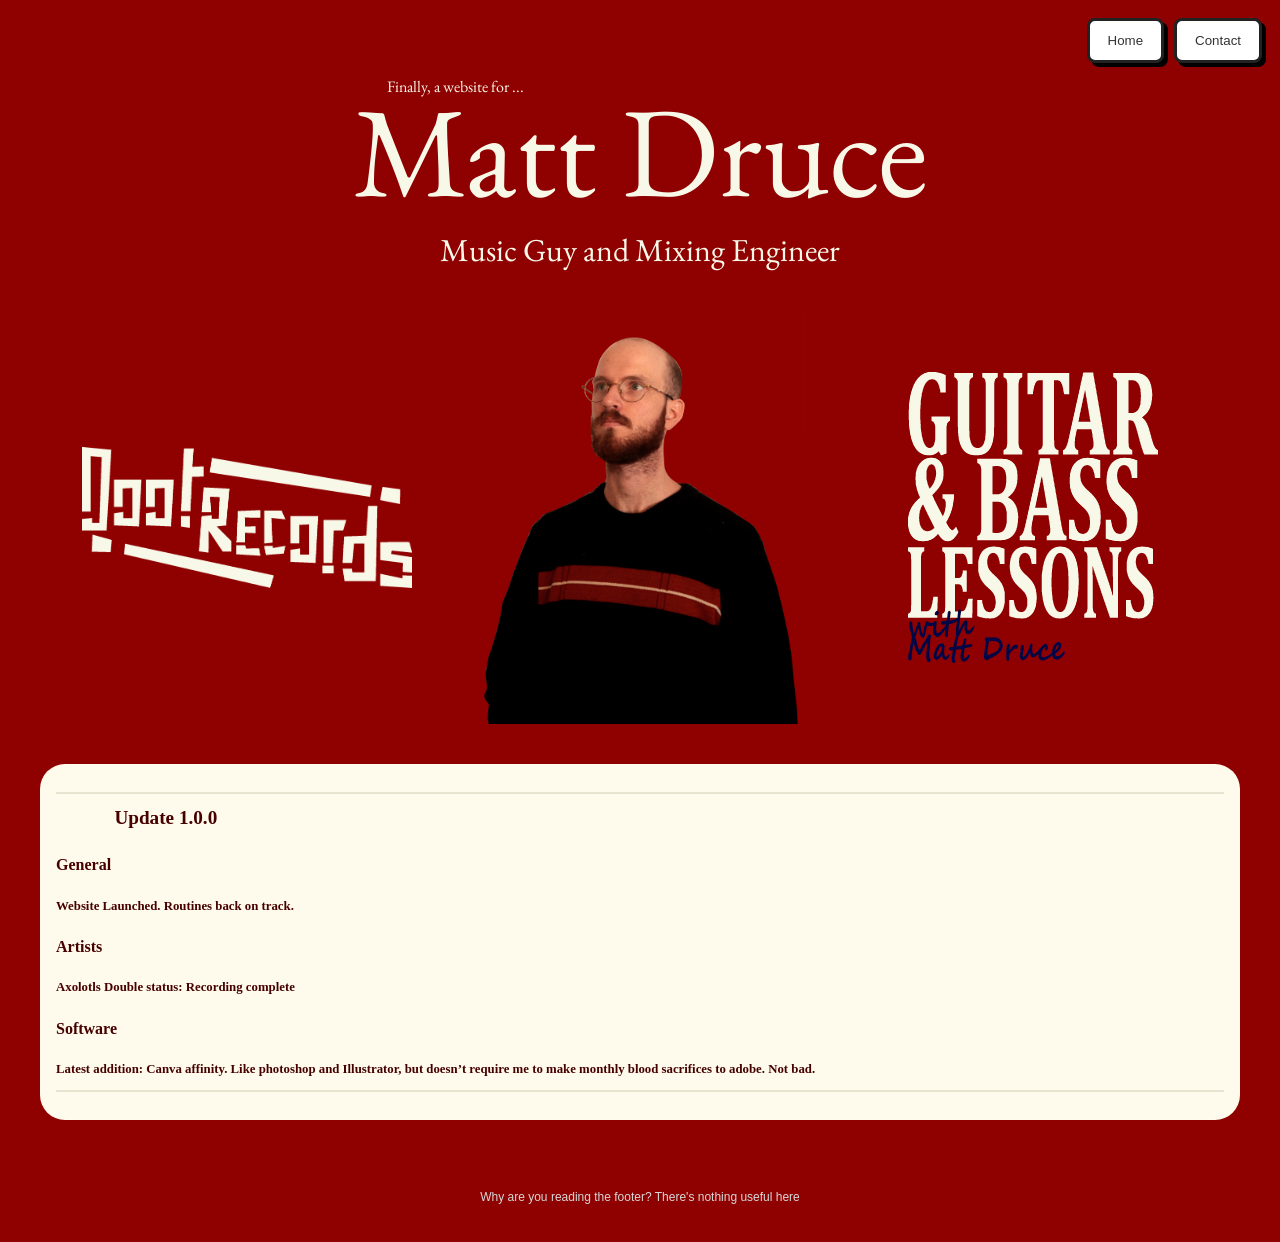
<file: index.html>
<!DOCTYPE html>
<html lang="en">
<head>
    <meta charset="UTF-8">
    <meta name="viewport" content="width=device-width, initial-scale=1.0">
    <title>Matt Druce</title>

    <link rel="preconnect" href="https://fonts.googleapis.com">
    <link rel="preconnect" href="https://fonts.gstatic.com" crossorigin>
    <link href="https://fonts.googleapis.com/css2?family=EB+Garamond:ital,wght@0,400..800;1,400..800&display=swap" rel="stylesheet">
    <link rel="icon" type="image/png" href="images\icon.png">


    <link href="css\main.css" rel="stylesheet">
</head>
<body>

<nav>
    <a href=index.html>
        <button>Home</button>
    </a>
    <a href=contact.html><button>Contact</button></a>

</nav>

<main>
<div id="title">
    <p style="font-family: 'EB Garamond', serif; text-align: left; padding-left: 30%">Finally, a website for ...</p>

    <h1 style="font-family: 'EB Garamond', serif;">Matt Druce</h1>

    <h2  style="font-family: 'EB Garamond', serif;">Music Guy and Mixing Engineer</h2>

</div>

<!-- main container, width = 70% of page, centered -->
<div id="contentBox">

    <div class="column">
        <a href="https://dootrecords.github.io/dootrecords/">
            <img src="images/DR_dan_logo.png" alt="Doot Records">
        </a>
    </div>

    <div class="column">
        <img src="images/matt.png" alt="Matt">
    </div>

    <div class="column">
        <a href="GandB.html">
            <img class="lessons-logo" src="images/GandB.png" alt="Guitar and Bass Lessons with Matt Druce">
        </a>
    </div>

</div>

<div class="roundedbox">
    <br>
    <hr>
    <p class="update">
        Update 1.0.0
    </p>
    <br>
    <p class="update-heading">
        General
    </p>
    <br>
    <p class="update-info">
        Website Launched. Routines back on track.
    </p>
    <br>
    <p class="update-heading">
        Artists
    </p>
    <br>
    <p class="update-info">
        Axolotls Double status: Recording complete
    </p>
    <br>
    <p class="update-heading">
        Software
    </p>
    <br>
    <p class="update-info">
        Latest addition: Canva affinity. Like photoshop and Illustrator, but doesn’t require me to make monthly blood sacrifices to adobe. Not bad.
    </p>
    <hr>
    <br>
</div>


</main>

<footer>
    Why are you reading the footer? There's nothing useful here
</footer>

</body>
</html>
</file>
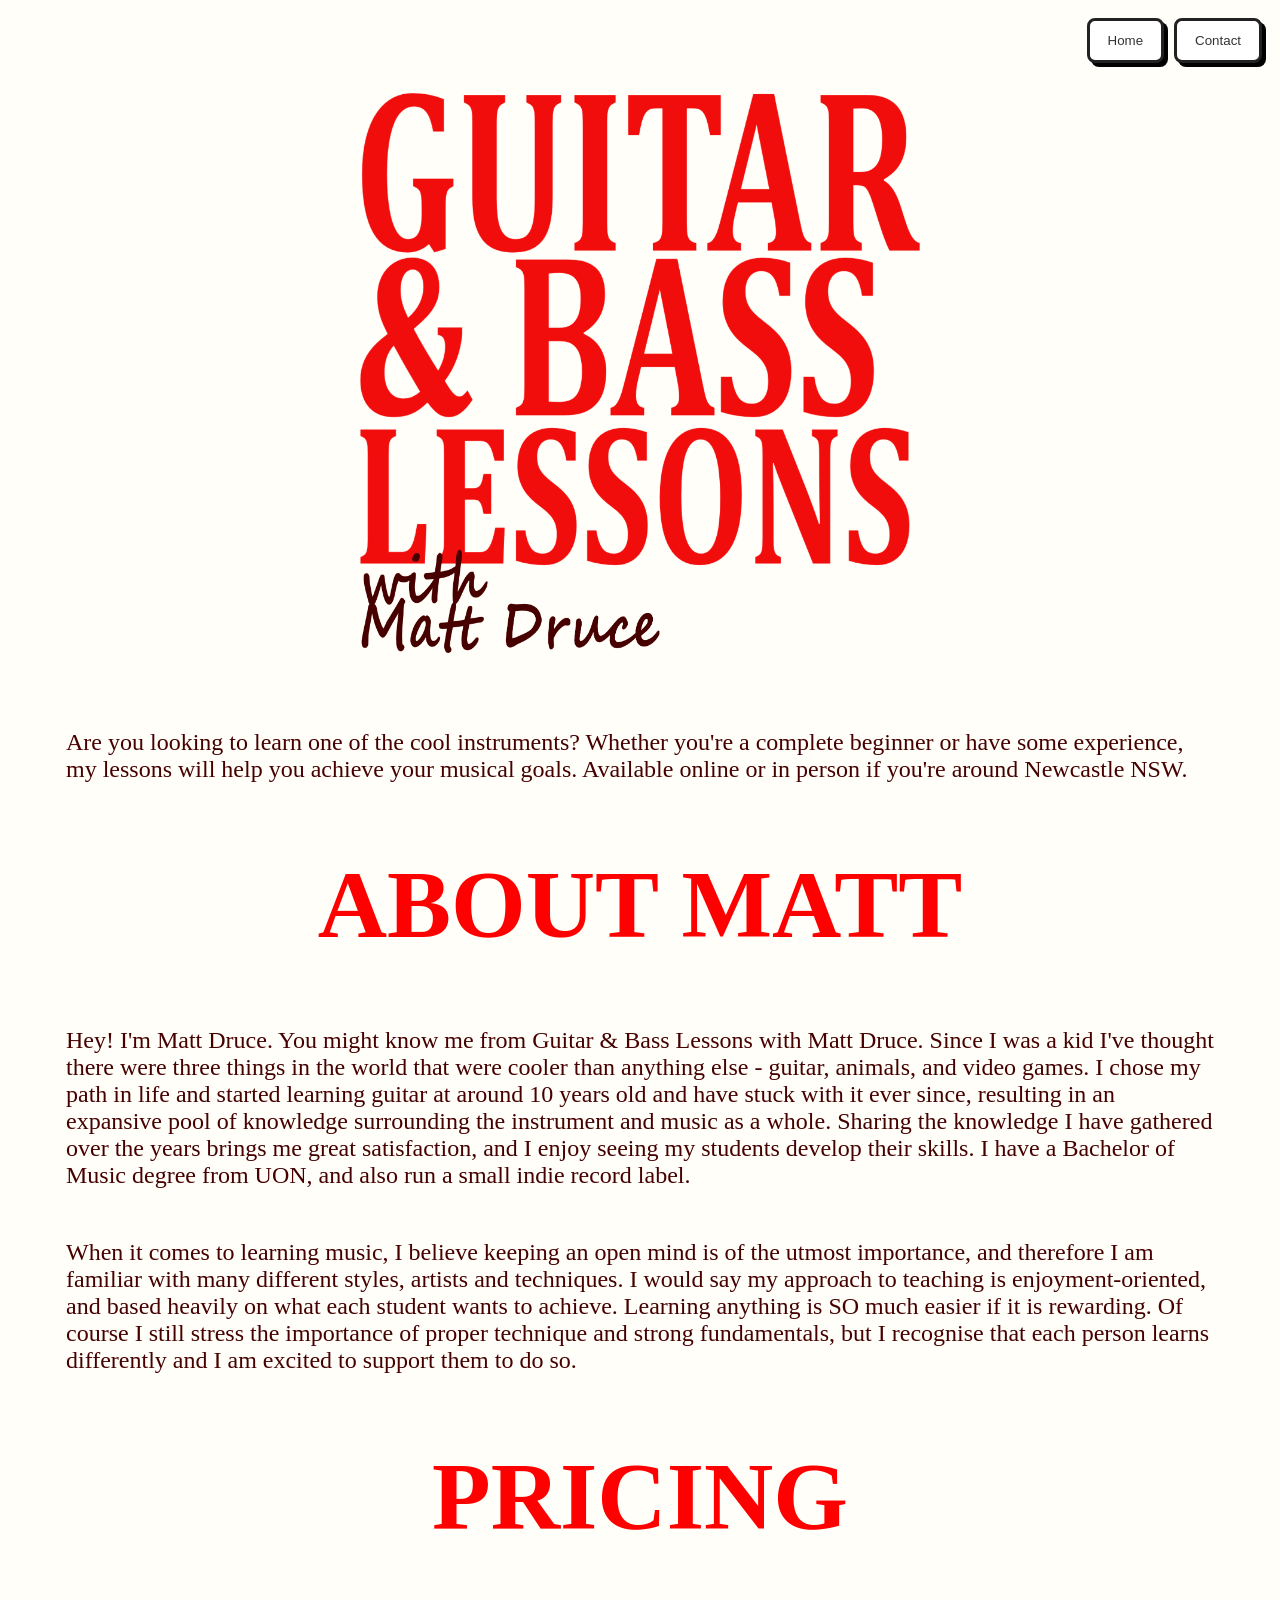
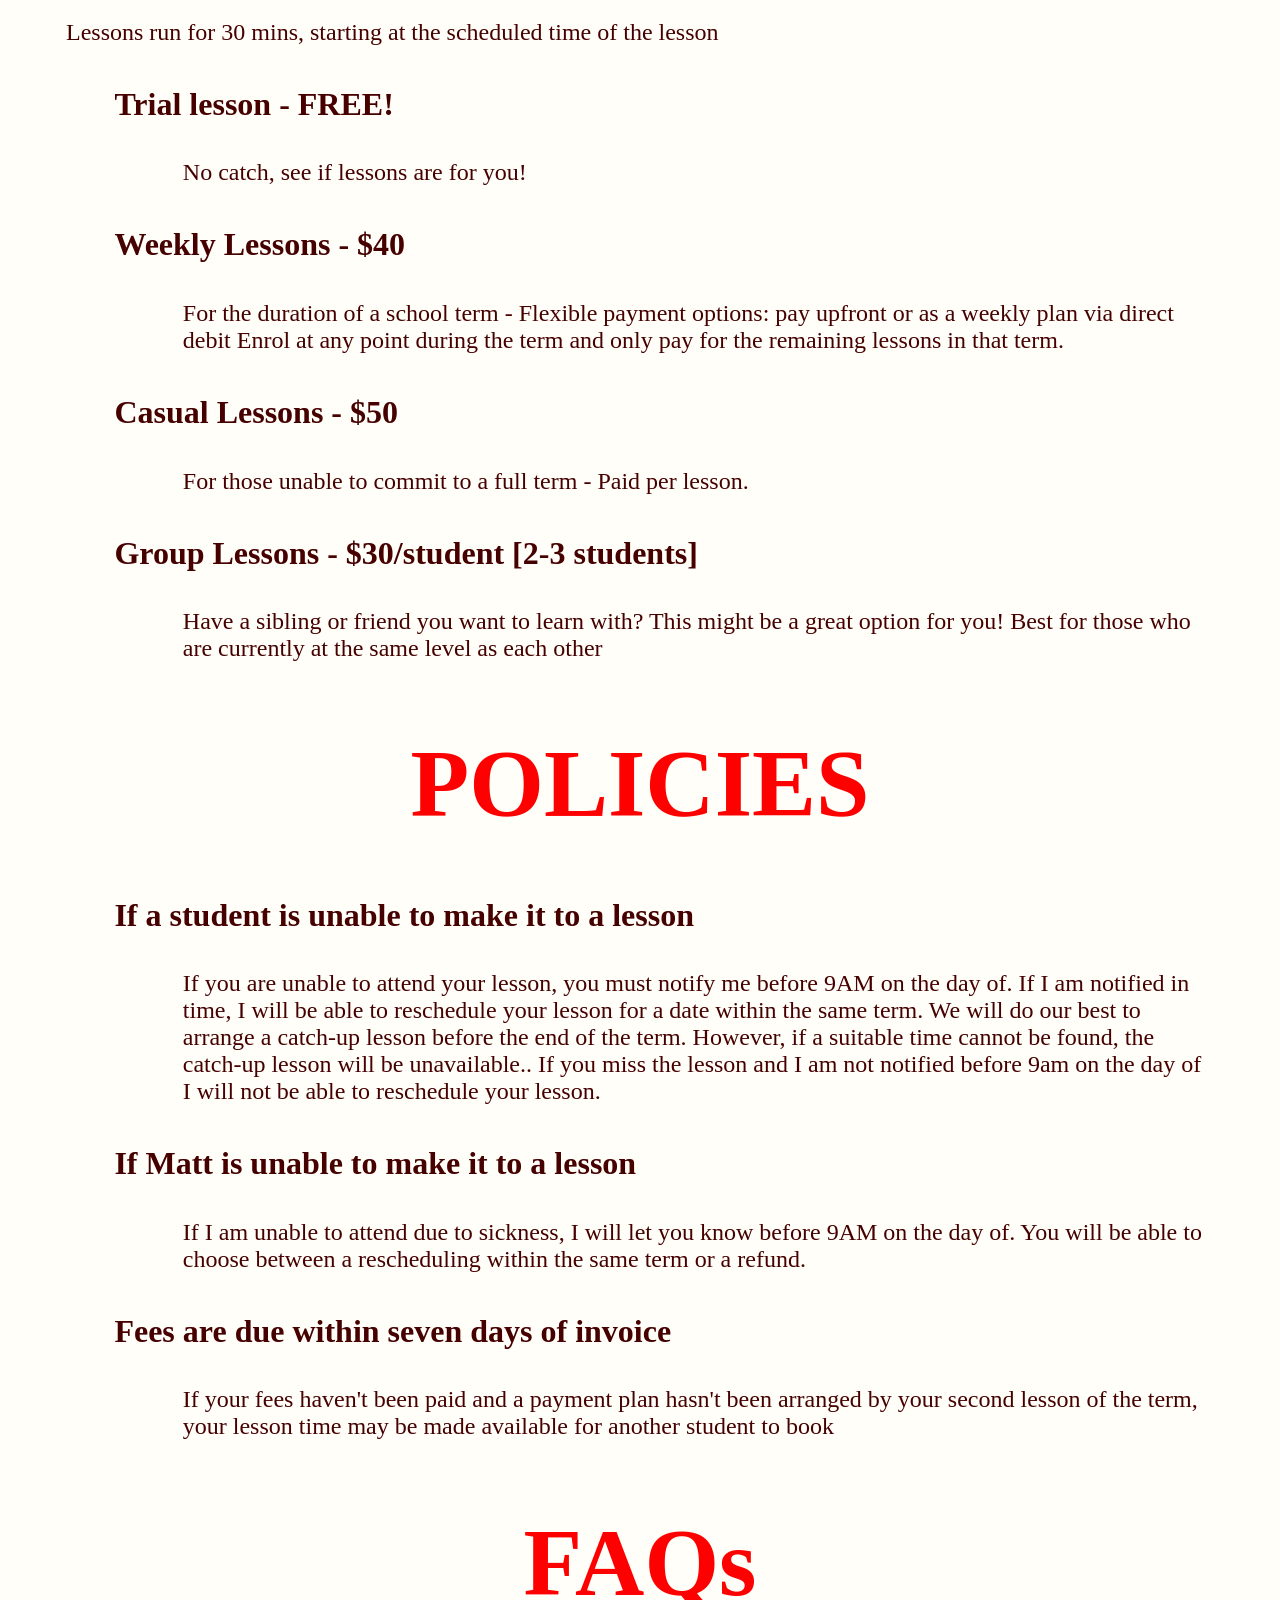
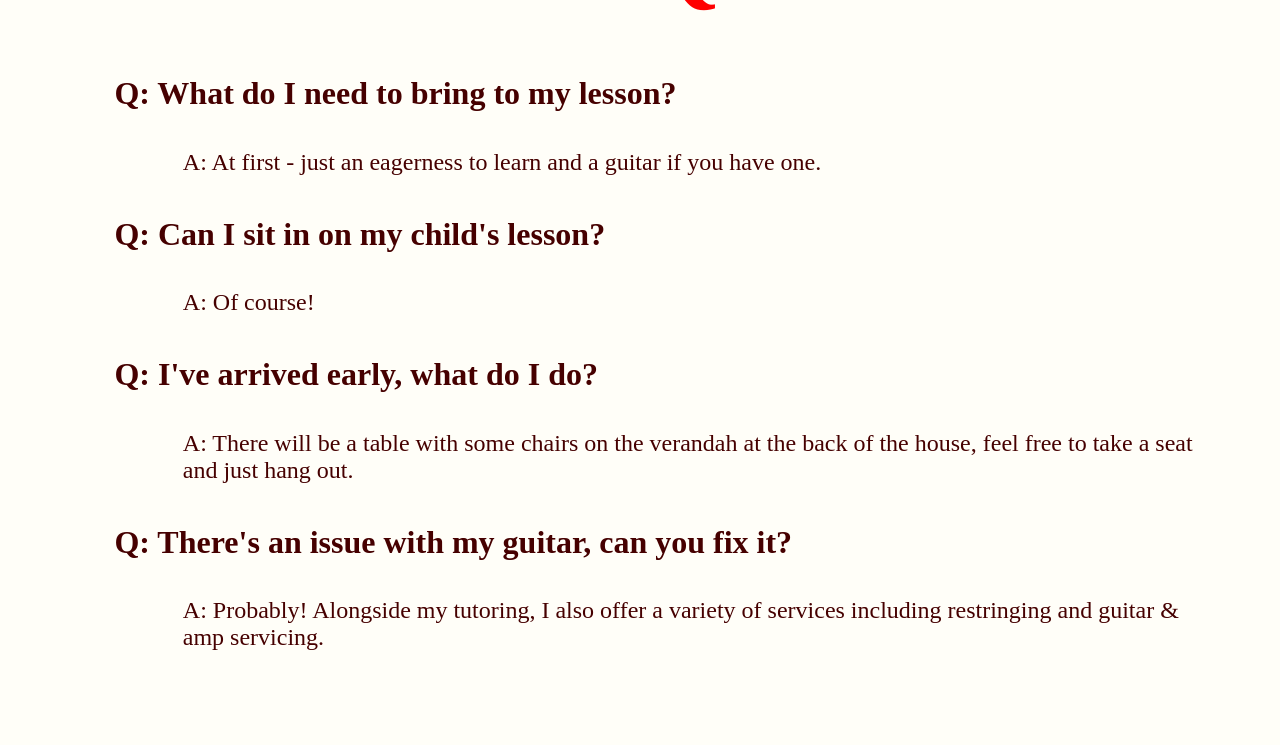
<file: GandB.html>
<!DOCTYPE html>
<html lang="en">
<head>
    <meta charset="UTF-8">
    <meta name="viewport" content="width=device-width, initial-scale=1.0">
    <title>Guitar and Bass Lessons with Matthew Druce</title>

    <link rel="preconnect" href="https://fonts.googleapis.com">
    <link rel="preconnect" href="https://fonts.gstatic.com" crossorigin>
    <link rel="icon" type="image/png" href="images\icon.png">

    <link href="css\GandB.css" rel="stylesheet">
</head>
<body>

<nav>
    <a href=index.html>
        <button>Home</button>
    </a>
    <a href=contact.html><button>Contact</button></a>

</nav>

<main>
<div class="parent">
    <img src="images\GandBreg.png" style="width: clamp(24rem, 64vw, 35rem);">
    
    <div class="container">
        <p class="one" style="padding-top: 2rem;">Are you looking to learn one of the cool instruments? Whether you're a 
complete beginner or have some experience, my lessons will help you achieve your musical goals. Available online or in person if you're around Newcastle NSW.</p>
    </div>

    <h1>ABOUT MATT</h1>
    
    <div class="container">
        <p class="one">Hey! I'm Matt Druce. You might know me from Guitar & Bass Lessons with 
Matt Druce. Since I was a kid I've thought there were three things in the 
world that were cooler than anything else - guitar, animals, and video 
games. I chose my path in life and started learning guitar at around 10 years 
old and have stuck with it ever since, resulting in an expansive pool of
knowledge surrounding the instrument and music as a whole. Sharing the 
knowledge I have gathered over the years brings me great satisfaction, and 
I enjoy seeing my students develop their skills. I have a Bachelor of Music 
degree from UON, and also run a small indie record label.</p>
        <p class="one">When it comes to learning music, I believe keeping an open mind is of the 
utmost importance, and therefore I am familiar with many different 
styles, artists and techniques.  I would say my approach to teaching is 
enjoyment-oriented, and based heavily on what each student wants to achieve. 
Learning anything is SO much easier if it is rewarding. Of course I still 
stress the importance of proper technique and strong fundamentals, but I 
recognise that each person learns differently and I am excited to support them
to do so.</p>
    </div>



    <h1>PRICING</h1>

    <div class="container">
        <p class="one">Lessons run for 30 mins, starting at the scheduled time of the lesson </p>
        
        <h2>Trial lesson - FREE!</h2>
            <p class="one" style="margin-left: 10%;">No catch, see if lessons are for you!</p>
        
        <h2>Weekly Lessons - $40</h2>
            <p class="one" style="margin-left: 10%;">For the duration of a school term - Flexible payment options:
pay upfront or as a weekly plan via direct debit 
Enrol at any point during the term and only pay for the remaining 
lessons in that term. </p>

        <h2>Casual Lessons - $50</h2>
            <p class="one" style="margin-left: 10%;">For those unable to commit to a full term - Paid per lesson. </p>
    
        <h2>Group Lessons - $30/student [2-3 students]</h2>
            <p class="one" style="margin-left: 10%;">Have a sibling or friend you want to learn with? 
This might be a great option for you! Best for those who are currently 
at the same level as each other</p>
    
    </div>

    <h1>POLICIES</h1>

    <div class="container">

        <h2>If a student is unable to make it to a lesson</h2>
            <p class="one" style="margin-left: 10%;">If you are unable to attend your lesson, you must notify me before 9AM 
on the day of. If I am notified in time, I will be able to reschedule your 
lesson for a date within the same term. We will do our best to arrange a 
catch-up lesson before the end of the term. However, if a suitable time 
cannot be found, the catch-up lesson will be unavailable.. If you miss the 
lesson and I am not notified before 9am on the day of I will not be able to 
reschedule your lesson.</p>
        
        <h2>If Matt is unable to make it to a lesson</h2>
            <p class="one" style="margin-left: 10%;">If I am unable to attend due to sickness, I will let you know before 9AM 
on the day of. You will be able to choose between a rescheduling within
the same term or a refund.</p>

        <h2>Fees are due within seven days of invoice</h2>
            <p class="one" style="margin-left: 10%;">If your fees haven't been paid and a payment plan hasn't been arranged 
by your second lesson of the term, your lesson time may be made available
for another student to book</p>
    
    </div>

    <h1>FAQs</h1>
    
    <div class="container">

        <h2>Q: What do I need to bring to my lesson?</h2>
            <p class="one" style="margin-left: 10%;">A: At first - just an eagerness to learn and a guitar if you have one.</p>
        
        <h2>Q: Can I sit in on my child's lesson?</h2>
            <p class="one" style="margin-left: 10%;">A: Of course!</p>

        <h2>Q: I've arrived early, what do I do?</h2>
            <p class="one" style="margin-left: 10%;">A: There will be a table with some chairs on the verandah at the back 
of the house, feel free to take a seat and just hang out.</p>

        <h2>Q: There's an issue with my guitar, can you fix it?</h2>
            <p class="one" style="margin-left: 10%;">A: Probably! Alongside my tutoring, I also offer a variety of services
including restringing and guitar & amp servicing.</p>
    
    </div>
</div>
</main>

<footer>

</footer>

</body>
</html>
</file>
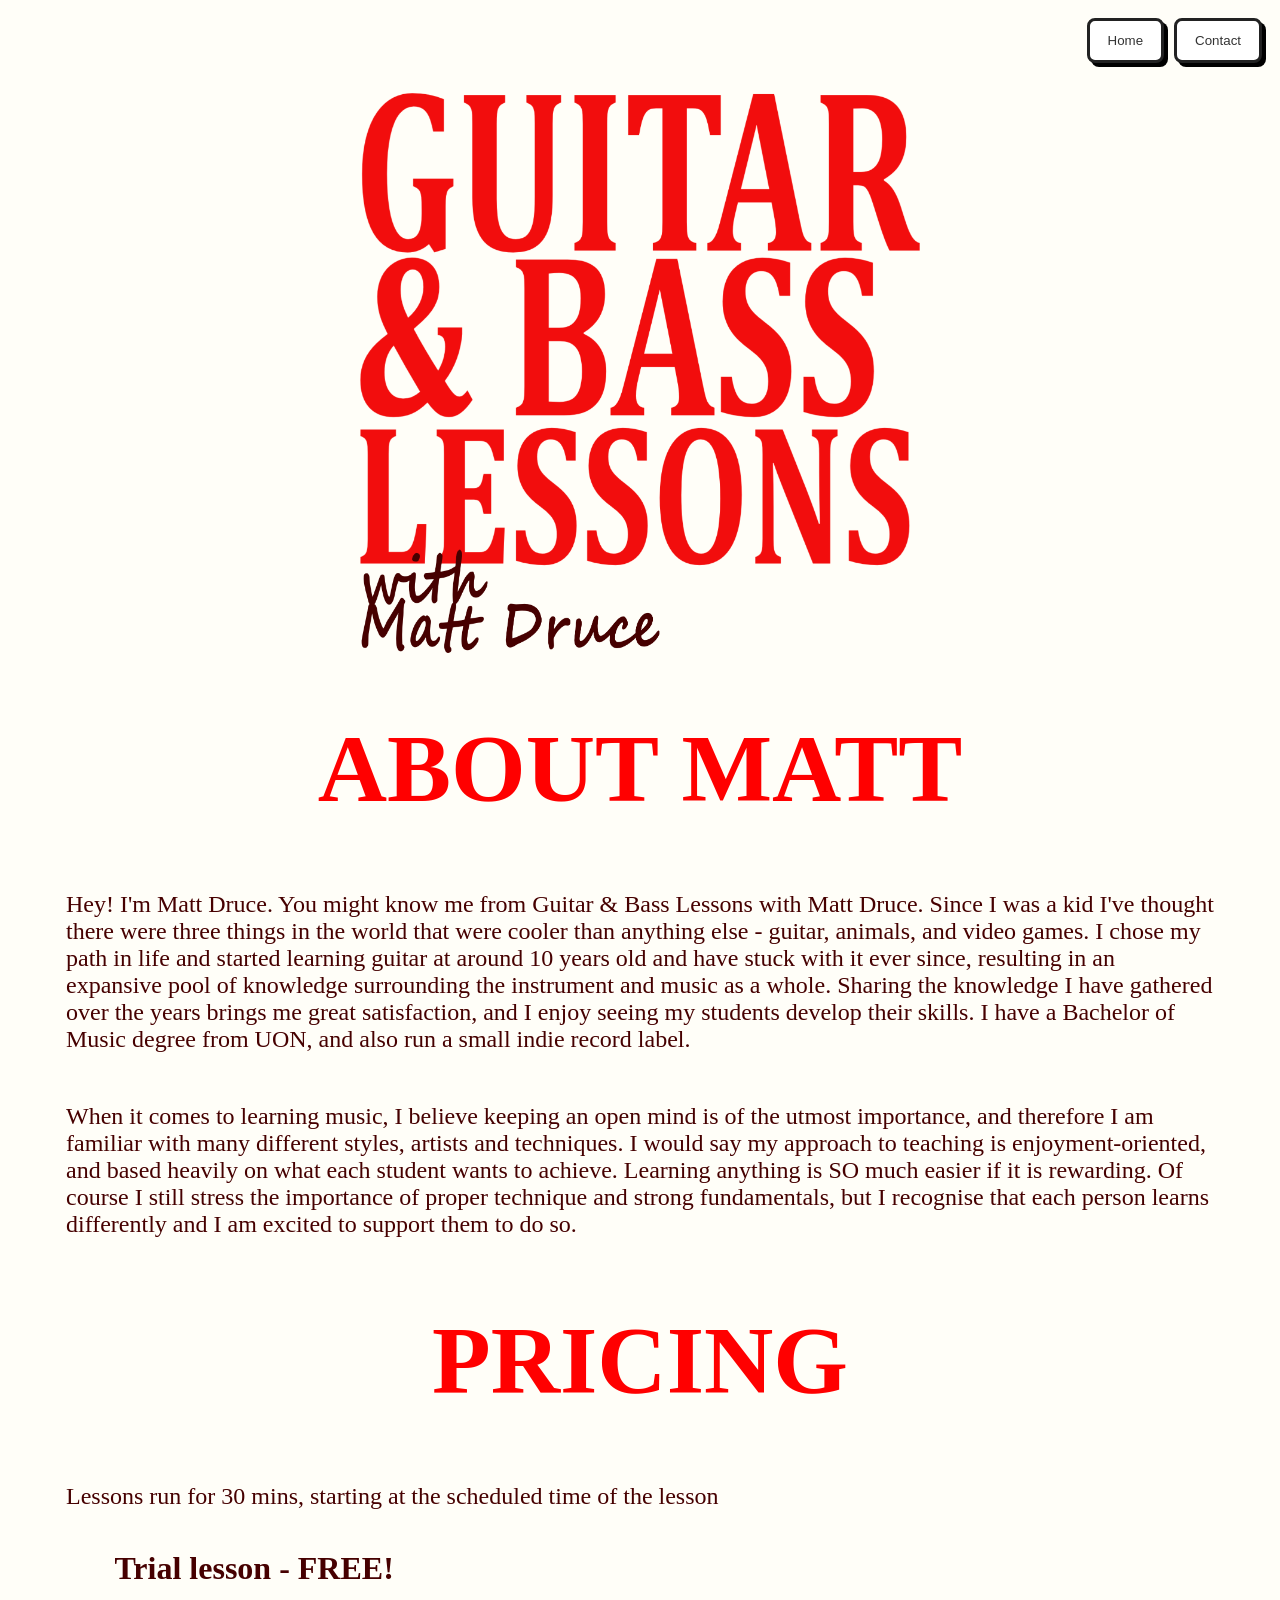
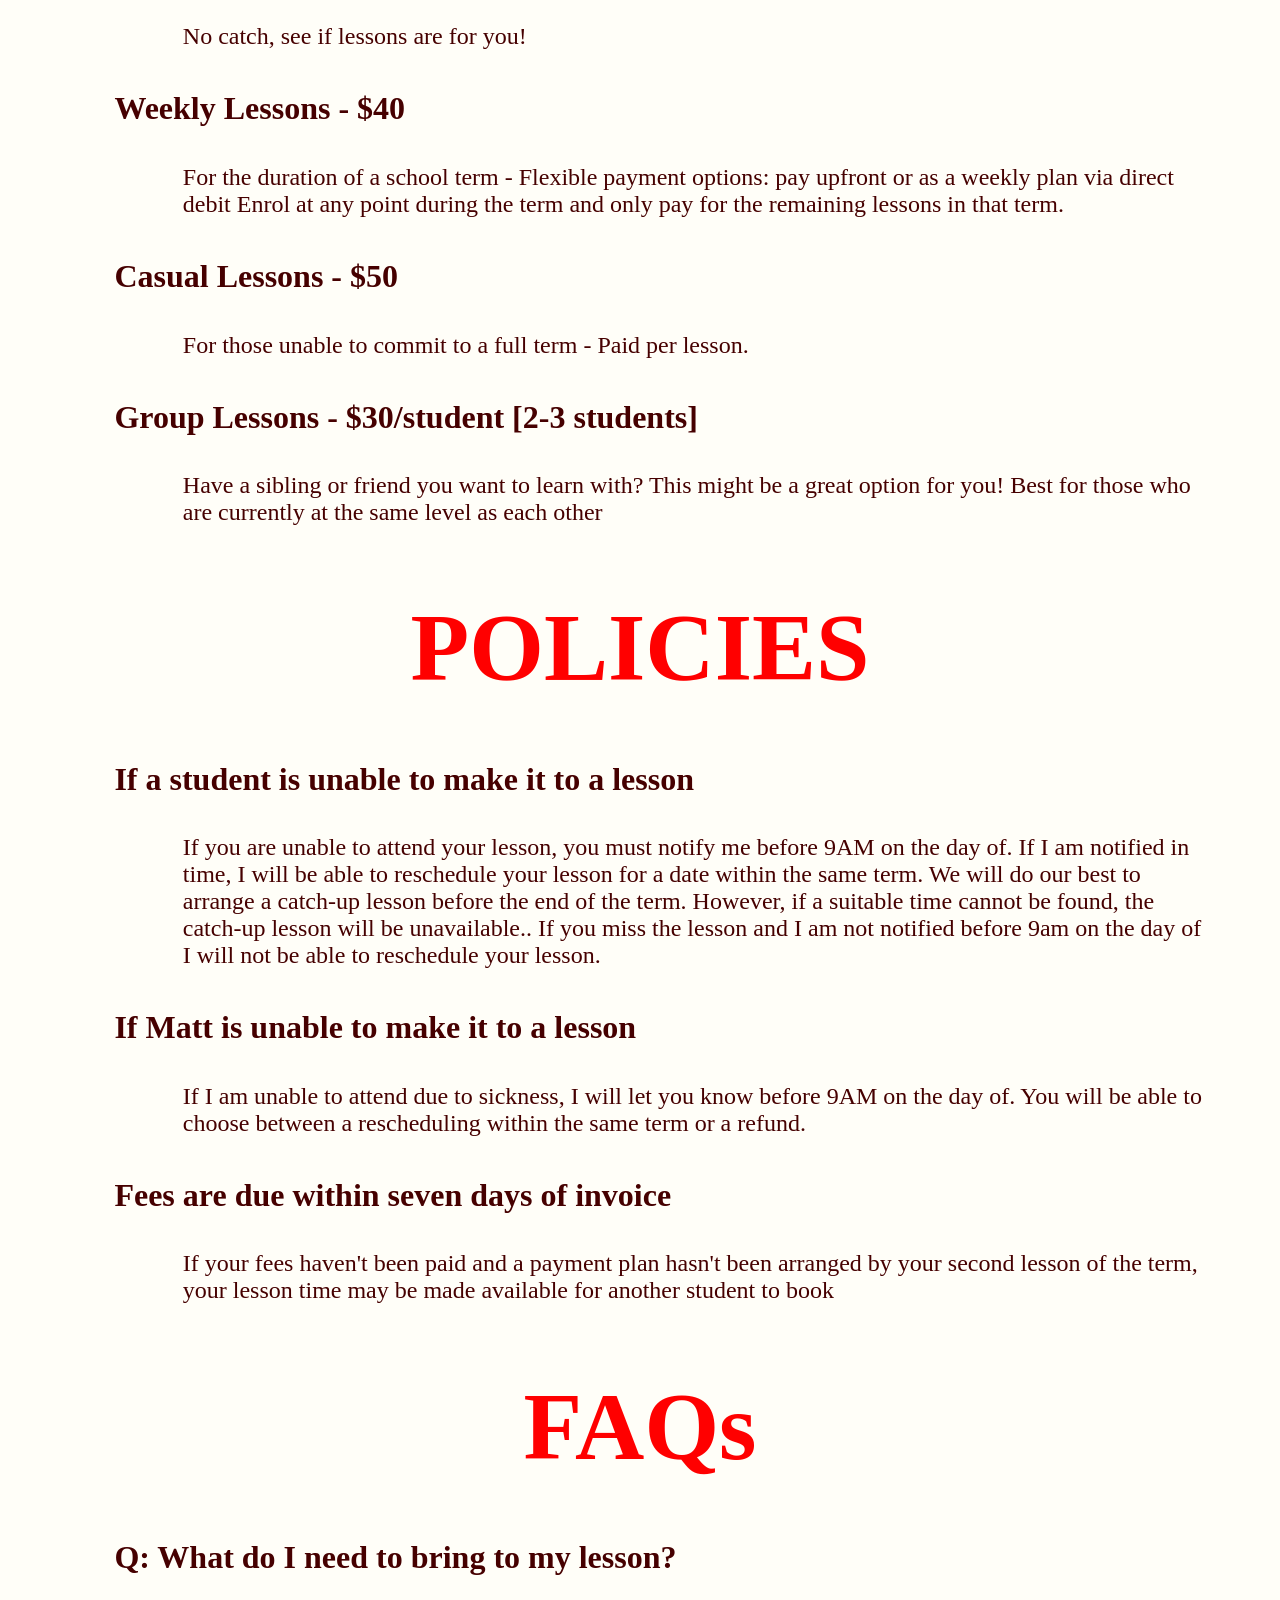
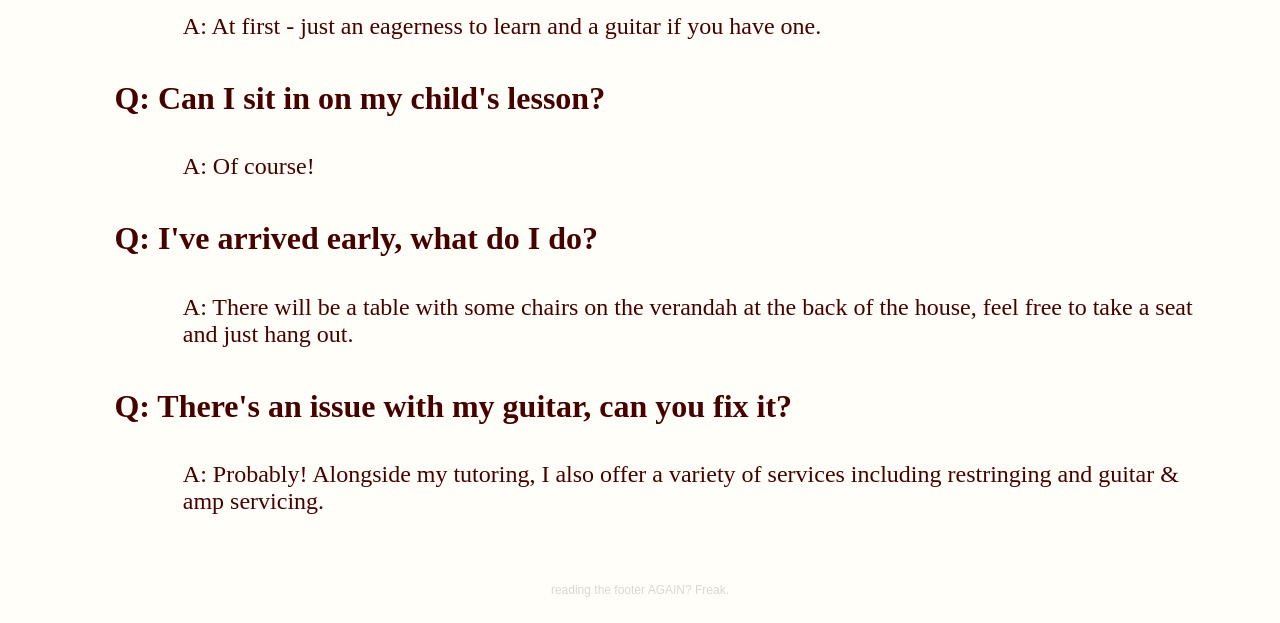
<file: projects.html>
<!DOCTYPE html>
<html lang="en">
<head>
    <meta charset="UTF-8">
    <meta name="viewport" content="width=device-width, initial-scale=1.0">
    <title>Projects</title>

    <link rel="preconnect" href="https://fonts.googleapis.com">
    <link rel="preconnect" href="https://fonts.gstatic.com" crossorigin>


    <link href="css\GandB.css" rel="stylesheet">
</head>
<body>

<nav>
    <a href=index.html>
        <button>Home</button>
    </a>
    <a href=contact.html><button>Contact</button></a>

</nav>

<main>
<div class="parent">
    <img src="images\GandBreg.png" style="width: clamp(24rem, 64vw, 35rem);">

    <h1>ABOUT MATT</h1>
    
    <div class="container">
        <p class="one">Hey! I'm Matt Druce. You might know me from Guitar & Bass Lessons with 
Matt Druce. Since I was a kid I've thought there were three things in the 
world that were cooler than anything else - guitar, animals, and video 
games. I chose my path in life and started learning guitar at around 10 years 
old and have stuck with it ever since, resulting in an expansive pool of
knowledge surrounding the instrument and music as a whole. Sharing the 
knowledge I have gathered over the years brings me great satisfaction, and 
I enjoy seeing my students develop their skills. I have a Bachelor of Music 
degree from UON, and also run a small indie record label.</p>
        <p class="one">When it comes to learning music, I believe keeping an open mind is of the 
utmost importance, and therefore I am familiar with many different 
styles, artists and techniques.  I would say my approach to teaching is 
enjoyment-oriented, and based heavily on what each student wants to achieve. 
Learning anything is SO much easier if it is rewarding. Of course I still 
stress the importance of proper technique and strong fundamentals, but I 
recognise that each person learns differently and I am excited to support them
to do so.</p>
    </div>



    <h1>PRICING</h1>

    <div class="container">
        <p class="one">Lessons run for 30 mins, starting at the scheduled time of the lesson </p>
        
        <h2>Trial lesson - FREE!</h2>
            <p class="one" style="margin-left: 10%;">No catch, see if lessons are for you!</p>
        
        <h2>Weekly Lessons - $40</h2>
            <p class="one" style="margin-left: 10%;">For the duration of a school term - Flexible payment options:
pay upfront or as a weekly plan via direct debit 
Enrol at any point during the term and only pay for the remaining 
lessons in that term. </p>

        <h2>Casual Lessons - $50</h2>
            <p class="one" style="margin-left: 10%;">For those unable to commit to a full term - Paid per lesson. </p>
    
        <h2>Group Lessons - $30/student [2-3 students]</h2>
            <p class="one" style="margin-left: 10%;">Have a sibling or friend you want to learn with? 
This might be a great option for you! Best for those who are currently 
at the same level as each other</p>
    
    </div>

    <h1>POLICIES</h1>

    <div class="container">

        <h2>If a student is unable to make it to a lesson</h2>
            <p class="one" style="margin-left: 10%;">If you are unable to attend your lesson, you must notify me before 9AM 
on the day of. If I am notified in time, I will be able to reschedule your 
lesson for a date within the same term. We will do our best to arrange a 
catch-up lesson before the end of the term. However, if a suitable time 
cannot be found, the catch-up lesson will be unavailable.. If you miss the 
lesson and I am not notified before 9am on the day of I will not be able to 
reschedule your lesson.</p>
        
        <h2>If Matt is unable to make it to a lesson</h2>
            <p class="one" style="margin-left: 10%;">If I am unable to attend due to sickness, I will let you know before 9AM 
on the day of. You will be able to choose between a rescheduling within
the same term or a refund.</p>

        <h2>Fees are due within seven days of invoice</h2>
            <p class="one" style="margin-left: 10%;">If your fees haven't been paid and a payment plan hasn't been arranged 
by your second lesson of the term, your lesson time may be made available
for another student to book</p>
    
    </div>

    <h1>FAQs</h1>
    
    <div class="container">

        <h2>Q: What do I need to bring to my lesson?</h2>
            <p class="one" style="margin-left: 10%;">A: At first - just an eagerness to learn and a guitar if you have one.</p>
        
        <h2>Q: Can I sit in on my child's lesson?</h2>
            <p class="one" style="margin-left: 10%;">A: Of course!</p>

        <h2>Q: I've arrived early, what do I do?</h2>
            <p class="one" style="margin-left: 10%;">A: There will be a table with some chairs on the verandah at the back 
of the house, feel free to take a seat and just hang out.</p>

        <h2>Q: There's an issue with my guitar, can you fix it?</h2>
            <p class="one" style="margin-left: 10%;">A: Probably! Alongside my tutoring, I also offer a variety of services
including restringing and guitar & amp servicing.</p>
    
    </div>
</div>
</main>

<footer>
    reading the footer AGAIN? Freak.
</footer>

</body>
</html>
</file>
